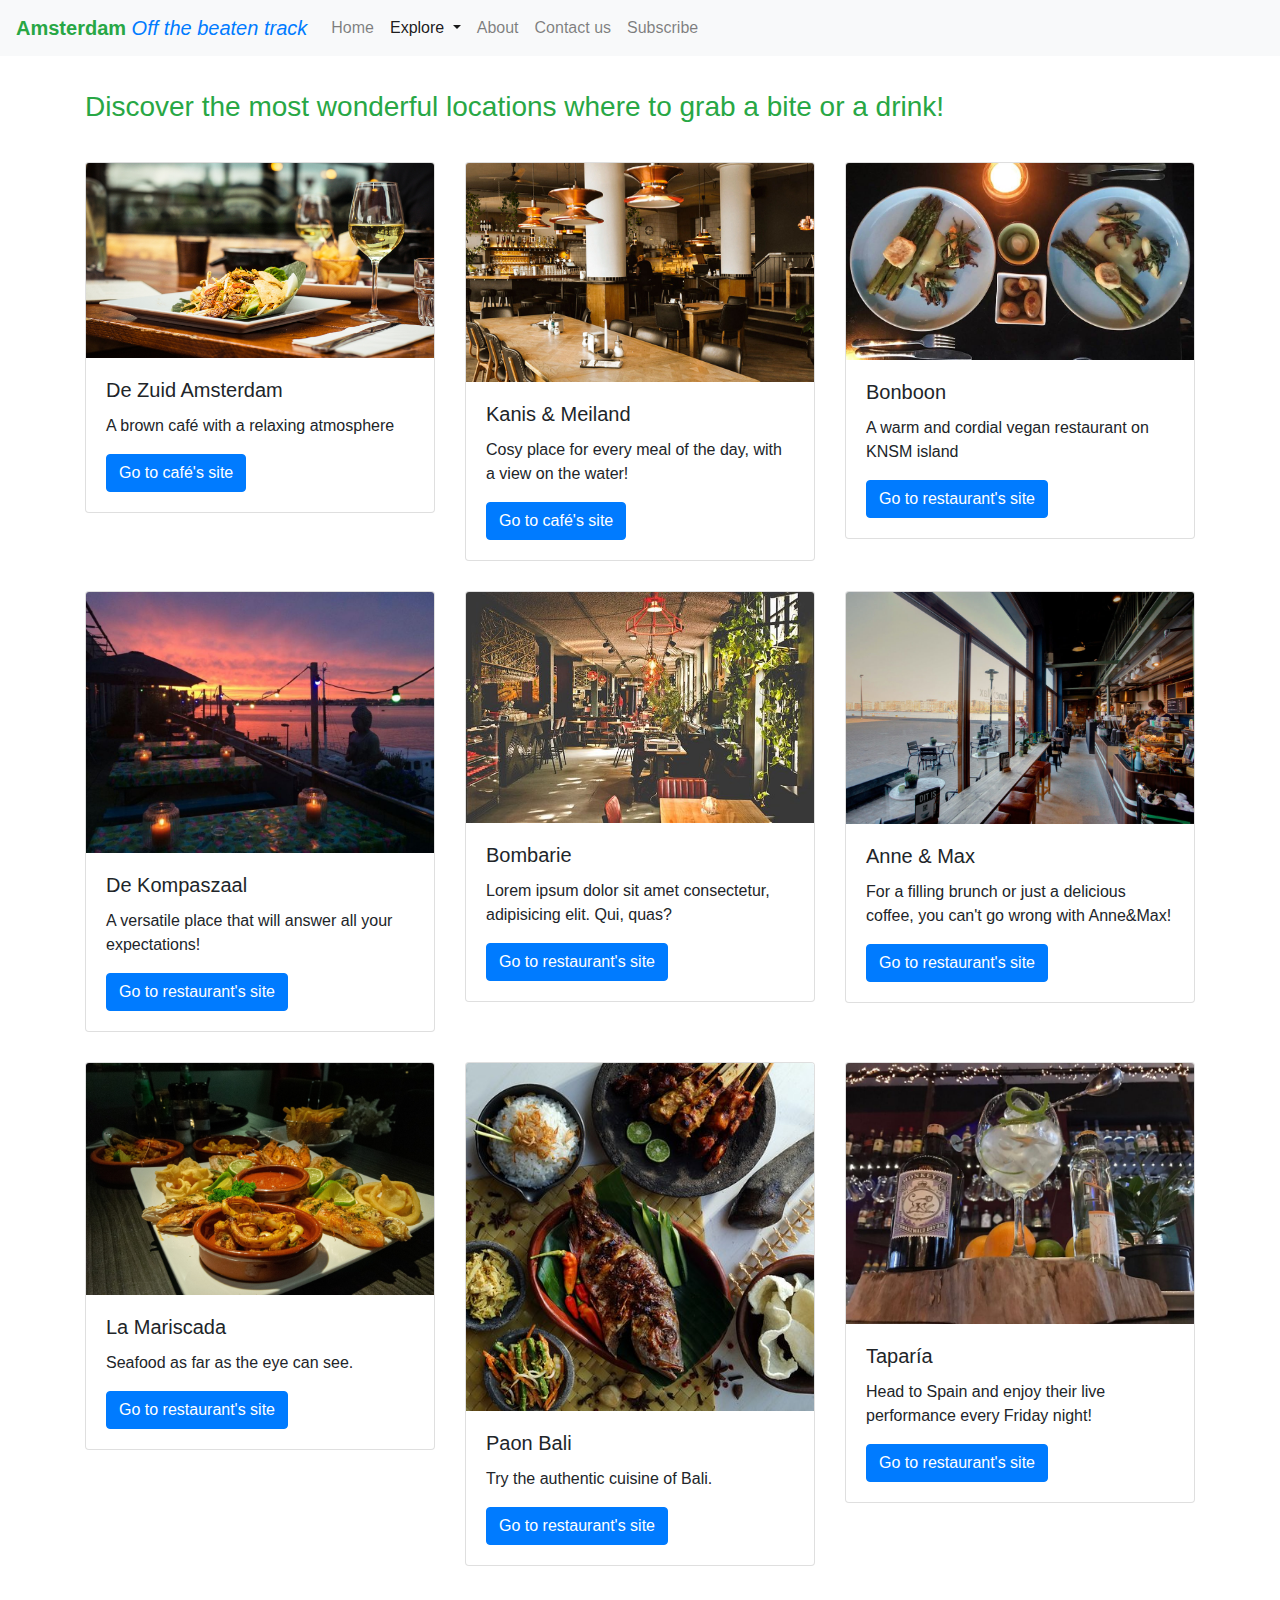
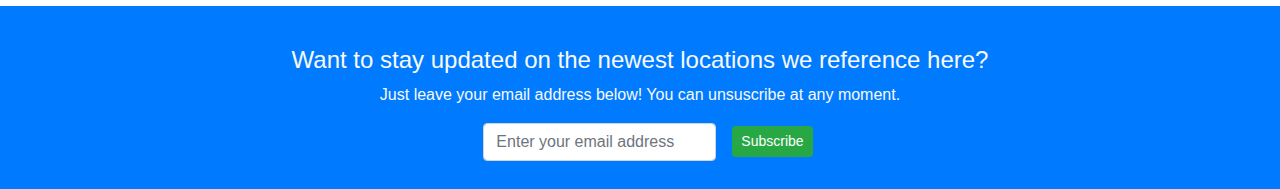
<file: eat.html>
<!DOCTYPE html>
<html lang="en">
  <head>
    <!-- Required meta tags -->
    <meta charset="utf-8" />
    <meta
      name="viewport"
      content="width=device-width, initial-scale=1, shrink-to-fit=no"
    />

    <!-- Bootstrap CSS -->
    <link
      rel="stylesheet"
      href="https://maxcdn.bootstrapcdn.com/bootstrap/4.0.0/css/bootstrap.min.css"
      integrity="sha384-Gn5384xqQ1aoWXA+058RXPxPg6fy4IWvTNh0E263XmFcJlSAwiGgFAW/dAiS6JXm"
      crossorigin="anonymous"
    />

    <!-- Styles -->
    <link rel="stylesheet" href="./css/styles.css" type="text/css" />

    <title>Amsterdam off the beaten track</title>
  </head>

  <body>

    <!-- Navbar component -->
    <nav class="navbar navbar-expand-lg navbar-light bg-light fixed-top">
      <a class="navbar-brand" href="./index.html"
        ><span class="text-success font-weight-bold">Amsterdam</span>
        <span class="text-primary font-italic">Off the beaten track</spanAmsterdam></a
      >
      <button
        class="navbar-toggler"
        type="button"
        data-toggle="collapse"
        data-target="#navbarSupportedContent"
        aria-controls="navbarSupportedContent"
        aria-expanded="false"
        aria-label="Toggle navigation"
      >
        <span class="navbar-toggler-icon"></span>
      </button>

      <div class="collapse navbar-collapse" id="navbarSupportedContent">
        <ul class="navbar-nav mr-auto">
          <li class="nav-item">
            <a class="nav-link mx5" href="./index.html"
              >Home <span class="sr-only">(current)</span></a
            >
          </li>
          <li class="nav-item dropdown active">
            <a
              class="nav-link dropdown-toggle mx5"
              href="#"
              id="navbarDropdown"
              role="button"
              data-toggle="dropdown"
              aria-haspopup="true"
              aria-expanded="false"
            >
              Explore
            </a>
            <div class="dropdown-menu" aria-labelledby="navbarDropdown">
              <a class="dropdown-item active" href="./eat.html">Eat</a>
              <a class="dropdown-item" href="./visit.html">Visit</a>
              <div class="dropdown-divider"></div>
              <a class="dropdown-item" href="#">Share your own location!</a>
            </div>
          </li>
          <li class="nav-item">
            <a class="nav-link mx5" href="./about.html">About</a>
          </li>
          <li class="nav-item">
            <a class="nav-link mx5" href="./contact.html">Contact us</a>
          </li>
          <li class="nav-item">
            <a class="nav-link mx5" href="#subscribe">Subscribe</a>
          </li>
        </ul>
      </div>
    </nav>

    <!-- Container for cards -->
    <div class="container">

        <!-- Intro text -->
        <div class="row">
            <div class="col-12">
                <h3 class="text-success display-5 intro-eat">Discover the most wonderful locations where to grab a bite or a drink!</h3>
            </div>
        </div>

        <!-- New row -->
        <div class="row row-cards justify-content-center">

            <!-- First card -->
            <div class="col-12 col-md-4">
                <div class="card">
                    <img class="card-img-top" src="./eat/dezuid.jpg" alt="De Zuid Amsterdam">
                    <div class="card-body">
                      <h5 class="card-title">De Zuid Amsterdam</h5>
                      <p class="card-text">A brown café with a relaxing atmosphere</p>
                      <a href="https://www.dezuid.amsterdam/" target="_blank" class="btn btn-primary">Go to café's site</a>
                    </div>
                </div>
            </div>

            <!-- Second card -->
            <div class="col-12 col-md-4">
                <div class="card">
                    <img class="card-img-top" src="./eat/kanis.jpg" alt="Kanis & Meiland">
                    <div class="card-body">
                      <h5 class="card-title">Kanis & Meiland</h5>
                      <p class="card-text">Cosy place for every meal of the day, with a view on the water!</p>
                      <a href="https://kanisenmeiland.nl/" target="_blank" class="btn btn-primary">Go to café's site</a>
                    </div>
                </div>
            </div>

            <!-- Third card -->
            <div class="col-12 col-md-4">
              <div class="card">
                  <img class="card-img-top" src="./eat/Bonboon.jpg" alt="Bonboon">
                  <div class="card-body">
                    <h5 class="card-title">Bonboon</h5>
                    <p class="card-text">A warm and cordial vegan restaurant on KNSM island</p>
                    <a href="https://bonboon.nl/" target="_blank" class="btn btn-primary">Go to restaurant's site</a>
                  </div>
              </div>
          </div>
        </div>
        <!-- End of row -->

        <!-- New row -->
        <div class="row row-cards justify-content-center">

          <!-- Fourth card -->
          <div class="col-12 col-md-4">
            <div class="card">
                <img class="card-img-top" src="./eat/kompaszaal.jpg" alt="Kompaszaal">
                <div class="card-body">
                  <h5 class="card-title">De Kompaszaal</h5>
                  <p class="card-text">A versatile place that will answer all your expectations!</p>
                  <a href="https://www.kompaszaal.nl/mob/home/" target="_blank" class="btn btn-primary">Go to restaurant's site</a>
                </div>
            </div>
          </div>

          <!-- Fifth card -->
          <div class="col-12 col-md-4">
            <div class="card">
                <img class="card-img-top" src="./eat/Bombarie.jpg" alt="Bombarie">
                <div class="card-body">
                  <h5 class="card-title">Bombarie</h5>
                  <p class="card-text">Lorem ipsum dolor sit amet consectetur, adipisicing elit. Qui, quas?</p>
                  <a href="https://bombarie.amsterdam/" target="_blank" class="btn btn-primary">Go to restaurant's site</a>
                </div>
            </div>
          </div>

          <!-- Sixth card -->
          <div class="col-12 col-md-4">
            <div class="card">
                <img class="card-img-top" src="./eat/AnneMax.jpg" alt="Anne & Max">
                <div class="card-body">
                  <h5 class="card-title">Anne & Max</h5>
                  <p class="card-text">For a filling brunch or just a delicious coffee, you can't go wrong with Anne&Max!</p>
                  <a href="https://www.annemax.nl/vestigingen/amsterdam-zeeburg/" target="_blank" class="btn btn-primary">Go to restaurant's site</a>
                </div>
            </div>
          </div>

        </div>
        <!-- End of row -->

        <!-- New row -->
        <div class="row row-cards justify-content-center">

          <!-- Seventh card -->
          <div class="col-12 col-md-4">
            <div class="card">
                <img class="card-img-top" src="./eat/mariscada.jpg" alt="La Mariscada">
                <div class="card-body">
                  <h5 class="card-title">La Mariscada</h5>
                  <p class="card-text">Seafood as far as the eye can see.</p>
                  <a href="https://www.lamariscada.nl/" target="_blank" class="btn btn-primary">Go to restaurant's site</a>
                </div>
            </div>
          </div>

          <!-- Eighth card -->
          <div class="col-12 col-md-4">
            <div class="card">
                <img class="card-img-top" src="./eat/paon-bali-resto-and-bar.jpg" alt="Paon Bali">
                <div class="card-body">
                  <h5 class="card-title">Paon Bali</h5>
                  <p class="card-text">Try the authentic cuisine of Bali.</p>
                  <a href="https://paonbali.nl/" target="_blank" class="btn btn-primary">Go to restaurant's site</a>
                </div>
            </div>
          </div>

          <!-- Ninth card -->
          <div class="col-12 col-md-4">
            <div class="card">
                <img class="card-img-top" src="./eat/Taparia.jpg" alt="Taparía">
                <div class="card-body">
                  <h5 class="card-title">Taparía</h5>
                  <p class="card-text">Head to Spain and enjoy their live performance every Friday night!</p>
                  <a href="https://taparia.amsterdam/" target="_blank" class="btn btn-primary">Go to restaurant's site</a>
                </div>
            </div>
          </div>

        </div>
        <!-- End of row -->

      </div>
      <!-- End of container for cards -->

      <!-- Container for footer -->
      <div class="container-fluid">

        <!-- Footer -->
        <div class="row footer">
          <div class="col text-center bg-primary text-light">
            <footer id="subscribe">
              <h4>Want to stay updated on the newest locations we reference here?</h4>
              <p>Just leave your email address below! You can unsuscribe at any moment.</p>
              <form class="form-inline justify-content-center">
                <div class="form mx-sm-3 mb-2">
                  <label for="Email" class="sr-only">Email address</label>
                  <input type="password" class="form-control" id="inputPassword2" placeholder="Enter your email address">
                </div>
                <button type="submit" class="btn btn-sm btn-success mb-2">Subscribe</button>
              </form>
            </footer>
          </div>
        </div>

      <!-- End of container for footer -->
      </div>


    <!-- Optional JavaScript -->
    <!-- jQuery first, then Popper.js, then Bootstrap JS -->
    <script
      src="https://code.jquery.com/jquery-3.2.1.slim.min.js"
      integrity="sha384-KJ3o2DKtIkvYIK3UENzmM7KCkRr/rE9/Qpg6aAZGJwFDMVNA/GpGFF93hXpG5KkN"
      crossorigin="anonymous"
    ></script>
    <script
      src="https://cdnjs.cloudflare.com/ajax/libs/popper.js/1.12.9/umd/popper.min.js"
      integrity="sha384-ApNbgh9B+Y1QKtv3Rn7W3mgPxhU9K/ScQsAP7hUibX39j7fakFPskvXusvfa0b4Q"
      crossorigin="anonymous"
    ></script>
    <script
      src="https://maxcdn.bootstrapcdn.com/bootstrap/4.0.0/js/bootstrap.min.js"
      integrity="sha384-JZR6Spejh4U02d8jOt6vLEHfe/JQGiRRSQQxSfFWpi1MquVdAyjUar5+76PVCmYl"
      crossorigin="anonymous"
    ></script>
  </body>
</html>
</file>
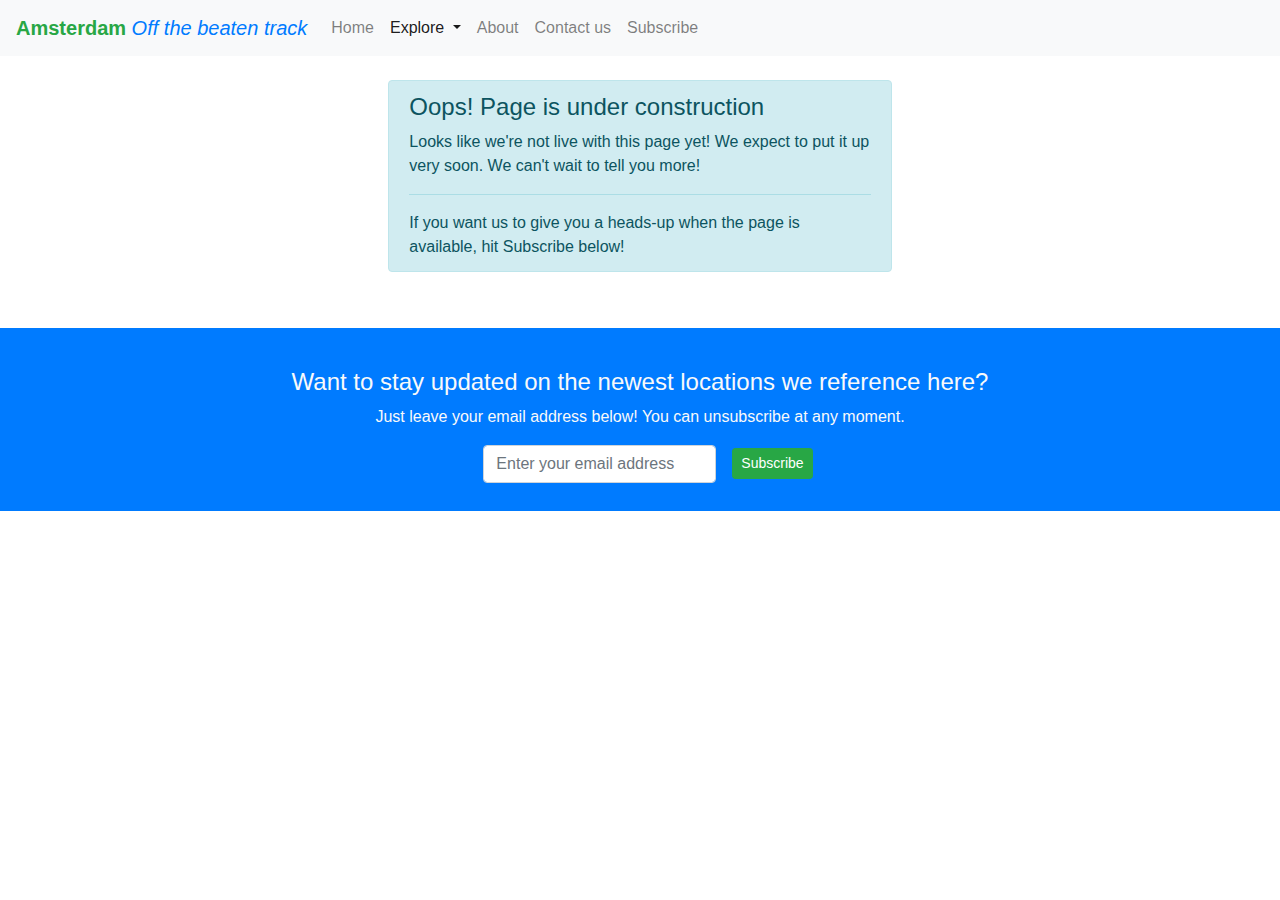
<file: share-location.html>
<!DOCTYPE html>
<html lang="en">
  <head>
    <!-- Required meta tags -->
    <meta charset="utf-8" />
    <meta
      name="viewport"
      content="width=device-width, initial-scale=1, shrink-to-fit=no"
    />

    <!-- Bootstrap CSS -->
    <link
      rel="stylesheet"
      href="https://maxcdn.bootstrapcdn.com/bootstrap/4.0.0/css/bootstrap.min.css"
      integrity="sha384-Gn5384xqQ1aoWXA+058RXPxPg6fy4IWvTNh0E263XmFcJlSAwiGgFAW/dAiS6JXm"
      crossorigin="anonymous"
    />

    <!-- Styles -->
    <link rel="stylesheet" href="./css/styles.css" type="text/css" />

    <title>Amsterdam off the beaten track</title>
  </head>

  <body>

    <!-- Navbar component -->
    <nav class="navbar navbar-expand-lg navbar-light bg-light fixed-top">
      <a class="navbar-brand" href="./index.html"
        ><span class="text-success font-weight-bold">Amsterdam</span>
        <span class="text-primary font-italic">Off the beaten track</spanAmsterdam></a
      >
      <button
        class="navbar-toggler"
        type="button"
        data-toggle="collapse"
        data-target="#navbarSupportedContent"
        aria-controls="navbarSupportedContent"
        aria-expanded="false"
        aria-label="Toggle navigation"
      >
        <span class="navbar-toggler-icon"></span>
      </button>

      <div class="collapse navbar-collapse" id="navbarSupportedContent">
        <ul class="navbar-nav mr-auto">
          <li class="nav-item">
            <a class="nav-link mx5" href="./index.html"
              >Home <span class="sr-only">(current)</span></a
            >
          </li>
          <li class="nav-item dropdown active">
            <a
              class="nav-link dropdown-toggle mx5"
              href="#"
              id="navbarDropdown"
              role="button"
              data-toggle="dropdown"
              aria-haspopup="true"
              aria-expanded="false"
            >
              Explore
            </a>
            <div class="dropdown-menu" aria-labelledby="navbarDropdown">
              <a class="dropdown-item" href="./eat.html">Eat</a>
              <a class="dropdown-item" href="./visit.html">Visit</a>
              <div class="dropdown-divider"></div>
              <a class="dropdown-item active" href="./share-location.html">Share your own location! <span class="badge badge-success">Upcoming</span></a>
            </div>
          </li>
          <li class="nav-item">
            <a class="nav-link mx5" href="./about.html">About</a>
          </li>
          <li class="nav-item">
            <a class="nav-link mx5" href="./contact.html">Contact us</a>
          </li>
          <li class="nav-item">
            <a class="nav-link mx5" href="#subscribe">Subscribe</a>
          </li>
        </ul>
      </div>
    </nav>

    <!-- Container -->
    <div class="container-fluid">

        <!-- Alert -->
        <div class="row">
            <div class="col-12 col-lg-5 col-md-8 col-sm-10 mx-auto">
                <div class="alert alert-info" role="alert">
                    <h4 class="alert-heading">Oops! Page is under construction</h4>
                    <p>Looks like we're not live with this page yet! We expect to put it up very soon. We can't wait to tell you more!</p>
                    <hr>
                    <p class="mb-0">If you want us to give you a heads-up when the page is available, hit Subscribe below!</p>
                </div>
            </div>
        </div>


      <!-- Footer -->
      <div class="row footer">
        <div class="col text-center bg-primary text-light">
          <footer id="subscribe">
            <h4>Want to stay updated on the newest locations we reference here?</h4>
            <p>Just leave your email address below! You can unsubscribe at any moment.</p>
            <form class="form-inline justify-content-center">
              <div class="form mx-sm-3 mb-2">
                <label for="Email" class="sr-only">Email address</label>
                <input type="password" class="form-control" id="inputPassword2" placeholder="Enter your email address">
              </div>
              <button type="submit" class="btn btn-sm btn-success mb-2">Subscribe</button>
            </form>
          </footer>
        </div>
      </div>

      <!-- End of container -->
    </div>



    <!-- Optional JavaScript -->
    <!-- jQuery first, then Popper.js, then Bootstrap JS -->
    <script
      src="https://code.jquery.com/jquery-3.2.1.slim.min.js"
      integrity="sha384-KJ3o2DKtIkvYIK3UENzmM7KCkRr/rE9/Qpg6aAZGJwFDMVNA/GpGFF93hXpG5KkN"
      crossorigin="anonymous"
    ></script>
    <script
      src="https://cdnjs.cloudflare.com/ajax/libs/popper.js/1.12.9/umd/popper.min.js"
      integrity="sha384-ApNbgh9B+Y1QKtv3Rn7W3mgPxhU9K/ScQsAP7hUibX39j7fakFPskvXusvfa0b4Q"
      crossorigin="anonymous"
    ></script>
    <script
      src="https://maxcdn.bootstrapcdn.com/bootstrap/4.0.0/js/bootstrap.min.js"
      integrity="sha384-JZR6Spejh4U02d8jOt6vLEHfe/JQGiRRSQQxSfFWpi1MquVdAyjUar5+76PVCmYl"
      crossorigin="anonymous"
    ></script>
  </body>
</html>
</file>
<file: css/styles.css>
/* index.html Styles */

.blockquote {
  margin-top: 100px;
  margin-bottom: 100px;
}

.get-inspired {
  margin-top: 20px;
  margin-bottom: 20px;
}

.carousel {
  margin-bottom: 40px;
}

.carousel-indicators {
  bottom: -290px;
}

.carousel-control-prev,
.carousel-control-next {
  bottom: -290px;
}

footer {
  margin-top: 20px;
  padding-top: 20px;
  padding-bottom: 20px;
  text-align: center;
}

.footer {
  margin-top: 20px;
  padding-top: 20px;
}

/* eat.html Styles */

.intro-eat {
  margin-top: 90px;
}

.row-cards {
  margin-top: 30px;
}

/* Contact.html */

.location {
  margin-top: 90px;
}

.contact {
  margin-top: 40px;
  padding-left: 50px;
}

/* Map Widget */
.iframe-rwd {
  position: relative;
  padding-bottom: 65.25%;
  padding-top: 30px;
  height: 0;
  overflow: hidden;
}

.iframe-rwd iframe {
  position: absolute;
  top: 0;
  left: 0;
  width: 100%;
  height: 90%;
}

@media (max-width: 501px) {
  /* Manage Display Headers for Mobile Devices */
  .display-1 {
    font-size: 3rem;
    font-weight: 300;
    line-height: 1;
  }

  .display-2 {
    font-size: 2rem;
    font-weight: 300;
    line-height: 1;
  }

  .display-3 {
    font-size: 1.75rem;
    font-weight: 300;
    line-height: 1;
  }

  .display-4 {
    font-size: 1.75rem;
    font-weight: 300;
    line-height: 1;
  }

  /* Fix space between navbar and jumbotron on mobile */
  .container-fluid {
    margin-top: 60px;
  }

  /* Fix width/sizing of navbrand on mobile */
  .navbar-brand {
    width: 25%;
    font-size: 1rem;
  }

  /* Not working */
  .carousel {
    width: 100%;
    height: 100%;
  }

  /* share-location.html Styles */
  .alert {
    margin-top: 20px;
  }
}

/* Tablet Styles */
@media only screen and (min-width: 501px) and (max-width: 960px) {
  /* share-location.html Styles */
  .alert {
    margin-top: 80px;
  }
}

/* Desktop Styles */

/* share-location.html Styles */
@media only screen and (min-width: 961px) {
  .alert {
    margin-top: 80px;
  }
}
</file>
